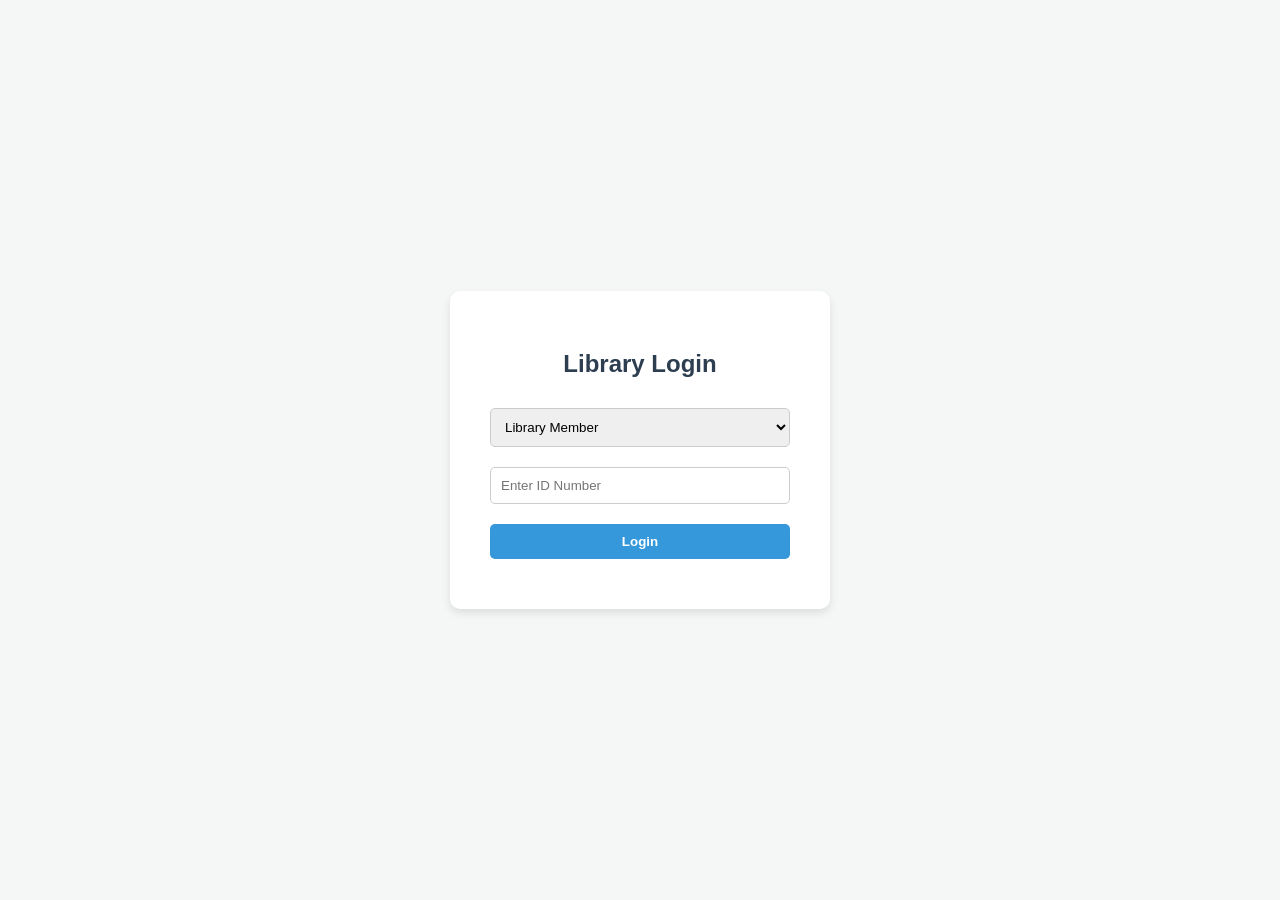
<file: frontend/index.html>
<!DOCTYPE html>
<html lang="en">
<head>
    <meta charset="UTF-8">
    <meta name="viewport" content="width=device-width, initial-scale=1.0">
    <title>Neighborville Public Library</title>
    <style>
        body { font-family: 'Segoe UI', Tahoma, Geneva, Verdana, sans-serif; background-color: #f4f7f6; display: flex; justify-content: center; align-items: center; height: 100vh; margin: 0; }
        .login-card { background: white; padding: 40px; border-radius: 10px; box-shadow: 0 4px 8px rgba(0,0,0,0.1); width: 300px; text-align: center; }
        h2 { color: #2c3e50; margin-bottom: 20px; }
        select, input, button { width: 100%; padding: 10px; margin: 10px 0; border-radius: 5px; border: 1px solid #ccc; box-sizing: border-box; }
        button { background-color: #3498db; color: white; border: none; cursor: pointer; font-weight: bold; transition: 0.3s; }
        button:hover { background-color: #2980b9; }
    </style>
</head>
<body>

    <div class="login-card">
        <h2>Library Login</h2>
        
        <select id="roleSelect">
            <option value="member">Library Member</option>
            <option value="librarian">Librarian / Manager</option>
        </select>

        <input type="text" id="userId" placeholder="Enter ID Number" required>

        <button onclick="handleLogin()">Login</button>
    </div>

    <script>
        function handleLogin() {
            const role = document.getElementById('roleSelect').value;
            const userId = document.getElementById('userId').value;

            if (!userId) {
                alert("Please enter an ID number.");
                return;
            }

            // Route the user to the correct dashboard based on their dropdown choice
            if (role === 'member') {
                window.location.href = `member.html?id=${userId}`;
            } else {
                window.location.href = `staff.html?id=${userId}`;
            }
        }
    </script>

</body>
</html>
</file>
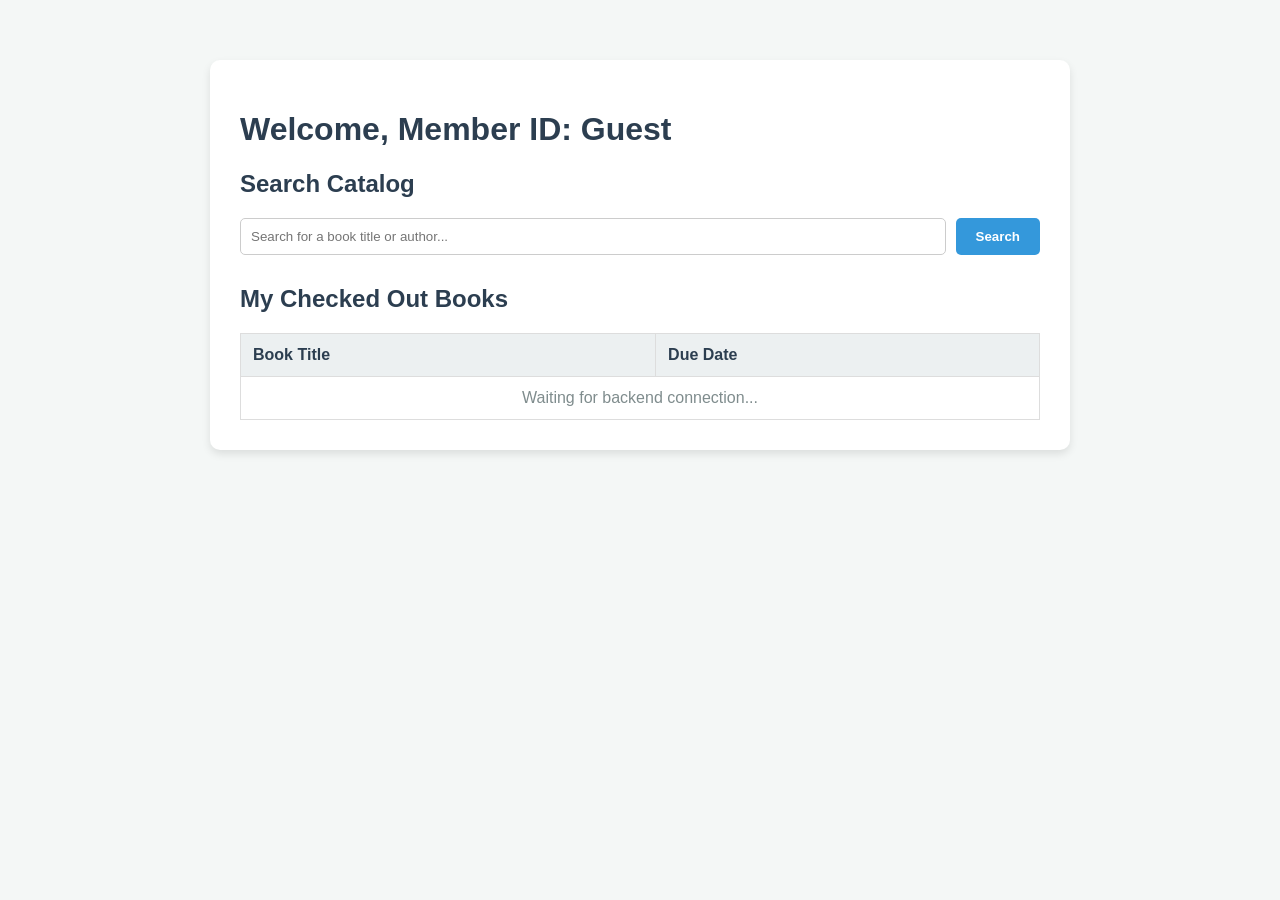
<file: frontend/member.html>
<!DOCTYPE html>
<html lang="en">
<head>
    <meta charset="UTF-8">
    <meta name="viewport" content="width=device-width, initial-scale=1.0">
    <title>Member Dashboard</title>
    <style>
        body { font-family: 'Segoe UI', Tahoma, Geneva, Verdana, sans-serif; background-color: #f4f7f6; margin: 0; padding: 20px; }
        .container { max-width: 800px; margin: 40px auto; background: white; padding: 30px; border-radius: 10px; box-shadow: 0 4px 8px rgba(0,0,0,0.1); }
        h1, h2 { color: #2c3e50; }
        .search-box { display: flex; gap: 10px; margin-bottom: 30px; }
        input[type="text"] { flex: 1; padding: 10px; border: 1px solid #ccc; border-radius: 5px; }
        button { padding: 10px 20px; background-color: #3498db; color: white; border: none; border-radius: 5px; cursor: pointer; font-weight: bold; }
        button:hover { background-color: #2980b9; }
        table { width: 100%; border-collapse: collapse; margin-top: 15px; }
        th, td { border: 1px solid #ddd; padding: 12px; text-align: left; }
        th { background-color: #ecf0f1; color: #2c3e50; }
    </style>
</head>
<body>

    <div class="container">
        <h1>Welcome, Member ID: <span id="displayId"></span></h1>

        <h2>Search Catalog</h2>
        <div class="search-box">
            <input type="text" id="searchInput" placeholder="Search for a book title or author...">
            <button onclick="searchBooks()">Search</button>
        </div>
        <p id="searchMessage" style="color: #7f8c8d; font-style: italic;"></p>

        <h2>My Checked Out Books</h2>
        <table>
            <thead>
                <tr>
                    <th>Book Title</th>
                    <th>Due Date</th>
                </tr>
            </thead>
            <tbody id="checkoutTable">
                <tr>
                    <td colspan="2" style="text-align: center; color: #7f8c8d;">Waiting for backend connection...</td>
                </tr>
            </tbody>
        </table>
    </div>

    <script>
        // This clever bit of JS grabs the ID number from the web address bar
        // so you know exactly who just logged in!
        const urlParams = new URLSearchParams(window.location.search);
        const userId = urlParams.get('id');
        document.getElementById('displayId').innerText = userId || "Guest";

        function searchBooks() {
            const query = document.getElementById('searchInput').value;
            // For now, it just prints a message. Later, this will fetch() data from Jesus's Python API!
            document.getElementById('searchMessage').innerText = `Searching database for: "${query}"...`;
        }
    </script>

</body>
</html>
</file>
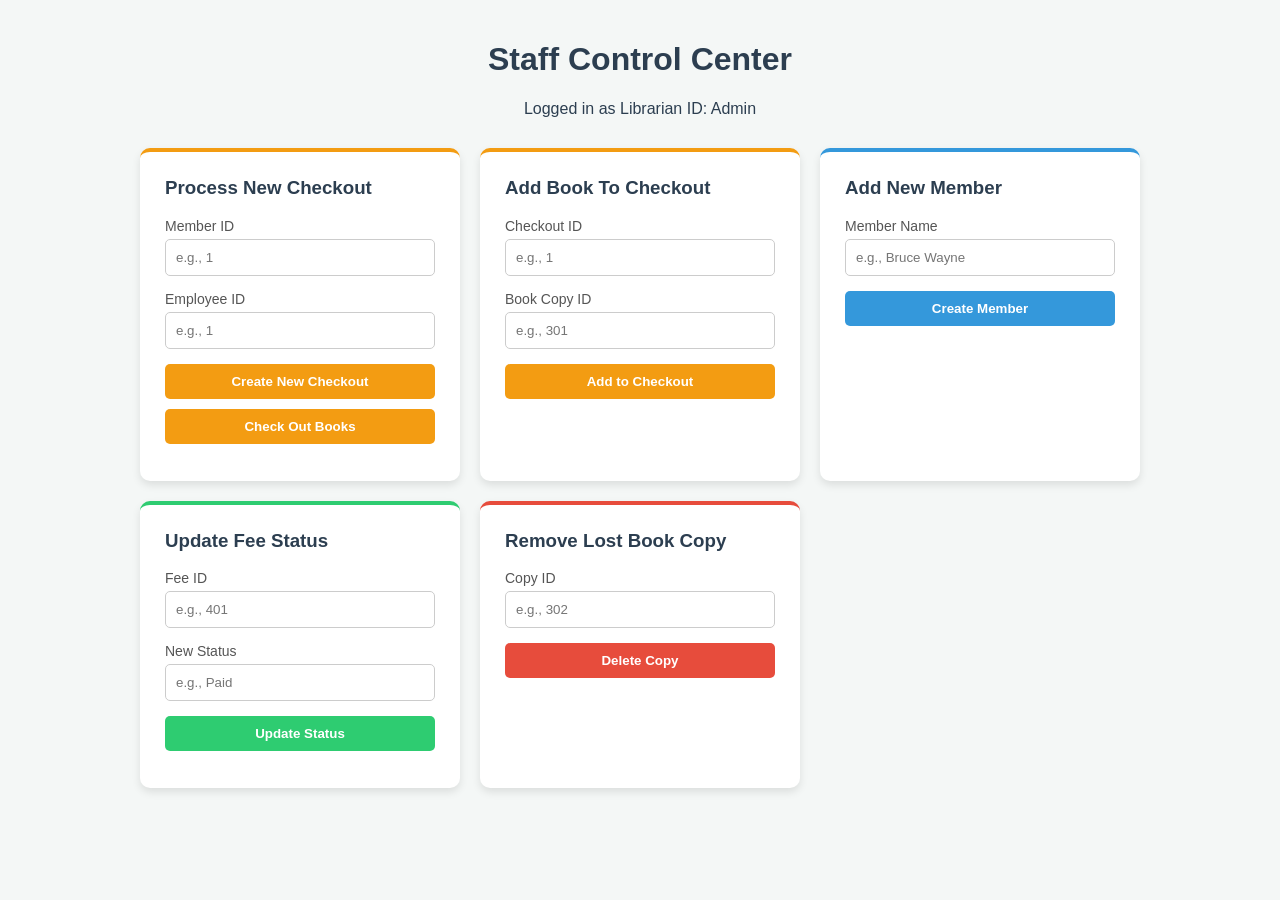
<file: frontend/staff.html>
<!DOCTYPE html>
<html lang="en">
<head>
    <meta charset="UTF-8">
    <meta name="viewport" content="width=device-width, initial-scale=1.0">
    <title>Staff Control Center</title>
    <style>
        body { font-family: 'Segoe UI', Tahoma, Geneva, Verdana, sans-serif; background-color: #f4f7f6; margin: 0; padding: 20px; }
        .header { text-align: center; margin-bottom: 30px; color: #2c3e50; }
        .dashboard-grid { display: grid; grid-template-columns: repeat(auto-fit, minmax(300px, 1fr)); gap: 20px; max-width: 1000px; margin: 0 auto; }
        .card { background: white; padding: 25px; border-radius: 10px; box-shadow: 0 4px 8px rgba(0,0,0,0.1); border-top: 4px solid #3498db; }
        h3 { color: #2c3e50; margin-top: 0; }
        label { font-size: 14px; color: #555; display: block; margin-bottom: 5px; }
        input { width: 100%; padding: 10px; margin-bottom: 15px; border: 1px solid #ccc; border-radius: 5px; box-sizing: border-box; }
        button { width: 100%; padding: 10px; background-color: #3498db; color: white; border: none; border-radius: 5px; cursor: pointer; font-weight: bold; }
        button.delete-btn { background-color: #e74c3c; }
        button.delete-btn:hover { background-color: #c0392b; }
        button.update-btn { background-color: #2ecc71; }
        button.update-btn:hover { background-color: #27ae60; }
        button:hover { background-color: #2980b9; }
    </style>
</head>
<body>

    <div class="header">
        <h1>Staff Control Center</h1>
        <p>Logged in as Librarian ID: <span id="staffIdDisplay"></span></p>
    </div>

    <div class="dashboard-grid">
        <div class="card" style="border-top-color: #f39c12;">
            <h3>Process New Checkout</h3>
            <label>Member ID</label>
            <input type="number" id="checkoutMemberId" placeholder="e.g., 1">
            <label>Employee ID</label>
            <input type="number" id="checkoutCopyId" placeholder="e.g., 1">
            <button style="background-color: #f39c12; margin-bottom: 10px" onclick="">Create New Checkout</button>
            <button style="background-color: #f39c12;" onclick="processCheckout()">Check Out Books</button>
            <p id="checkoutMsg" style="font-size: 12px; color: orange; margin-top: 10px;"></p>
        </div>

        <div class="card" style="border-top-color: #f39c12;">
            <h3>Add Book To Checkout</h3>
            <label>Checkout ID</label>
            <input type="number" id="checkoutMemberId" placeholder="e.g., 1">
            <label>Book Copy ID</label>
            <input type="number" id="checkoutCopyId" placeholder="e.g., 301">
            <button style="background-color: #f39c12;" onclick="processCheckout()">Add to Checkout</button>
            <p id="checkoutItemMsg" style="font-size: 12px; color: orange; margin-top: 10px;"></p>
        </div>
        
        <div class="card">
            <h3>Add New Member</h3>
            <label>Member Name</label>
            <input type="text" id="newMemberName" placeholder="e.g., Bruce Wayne">
            <button onclick="createMember()">Create Member</button>
            <p id="createMsg" style="font-size: 12px; color: green; margin-top: 10px;"></p>
        </div>

        <div class="card" style="border-top-color: #2ecc71;">
            <h3>Update Fee Status</h3>
            <label>Fee ID</label>
            <input type="number" id="feeId" placeholder="e.g., 401">
            <label>New Status</label>
            <input type="text" id="feeStatus" placeholder="e.g., Paid">
            <button class="update-btn" onclick="updateFee()">Update Status</button>
            <p id="updateMsg" style="font-size: 12px; color: green; margin-top: 10px;"></p>
        </div>

        <div class="card" style="border-top-color: #e74c3c;">
            <h3>Remove Lost Book Copy</h3>
            <label>Copy ID</label>
            <input type="number" id="copyId" placeholder="e.g., 302">
            <button class="delete-btn" onclick="deleteBook()">Delete Copy</button>
            <p id="deleteMsg" style="font-size: 12px; color: red; margin-top: 10px;"></p>
        </div>

    </div>

    <script>
        // Grab the ID from the URL
        const urlParams = new URLSearchParams(window.location.search);
        document.getElementById('staffIdDisplay').innerText = urlParams.get('id') || "Admin";

        // Placeholder functions for the backend API calls
        function createMember() {
            document.getElementById('createMsg').innerText = "Simulating: Sending new member to Python backend...";
        }

        function updateFee() {
            document.getElementById('updateMsg').innerText = "Simulating: Updating fee status in database...";
        }

        function deleteBook() {
            document.getElementById('deleteMsg').innerText = "Simulating: Deleting copy from database...";
        }
    </script>

</body>
</html>
</file>
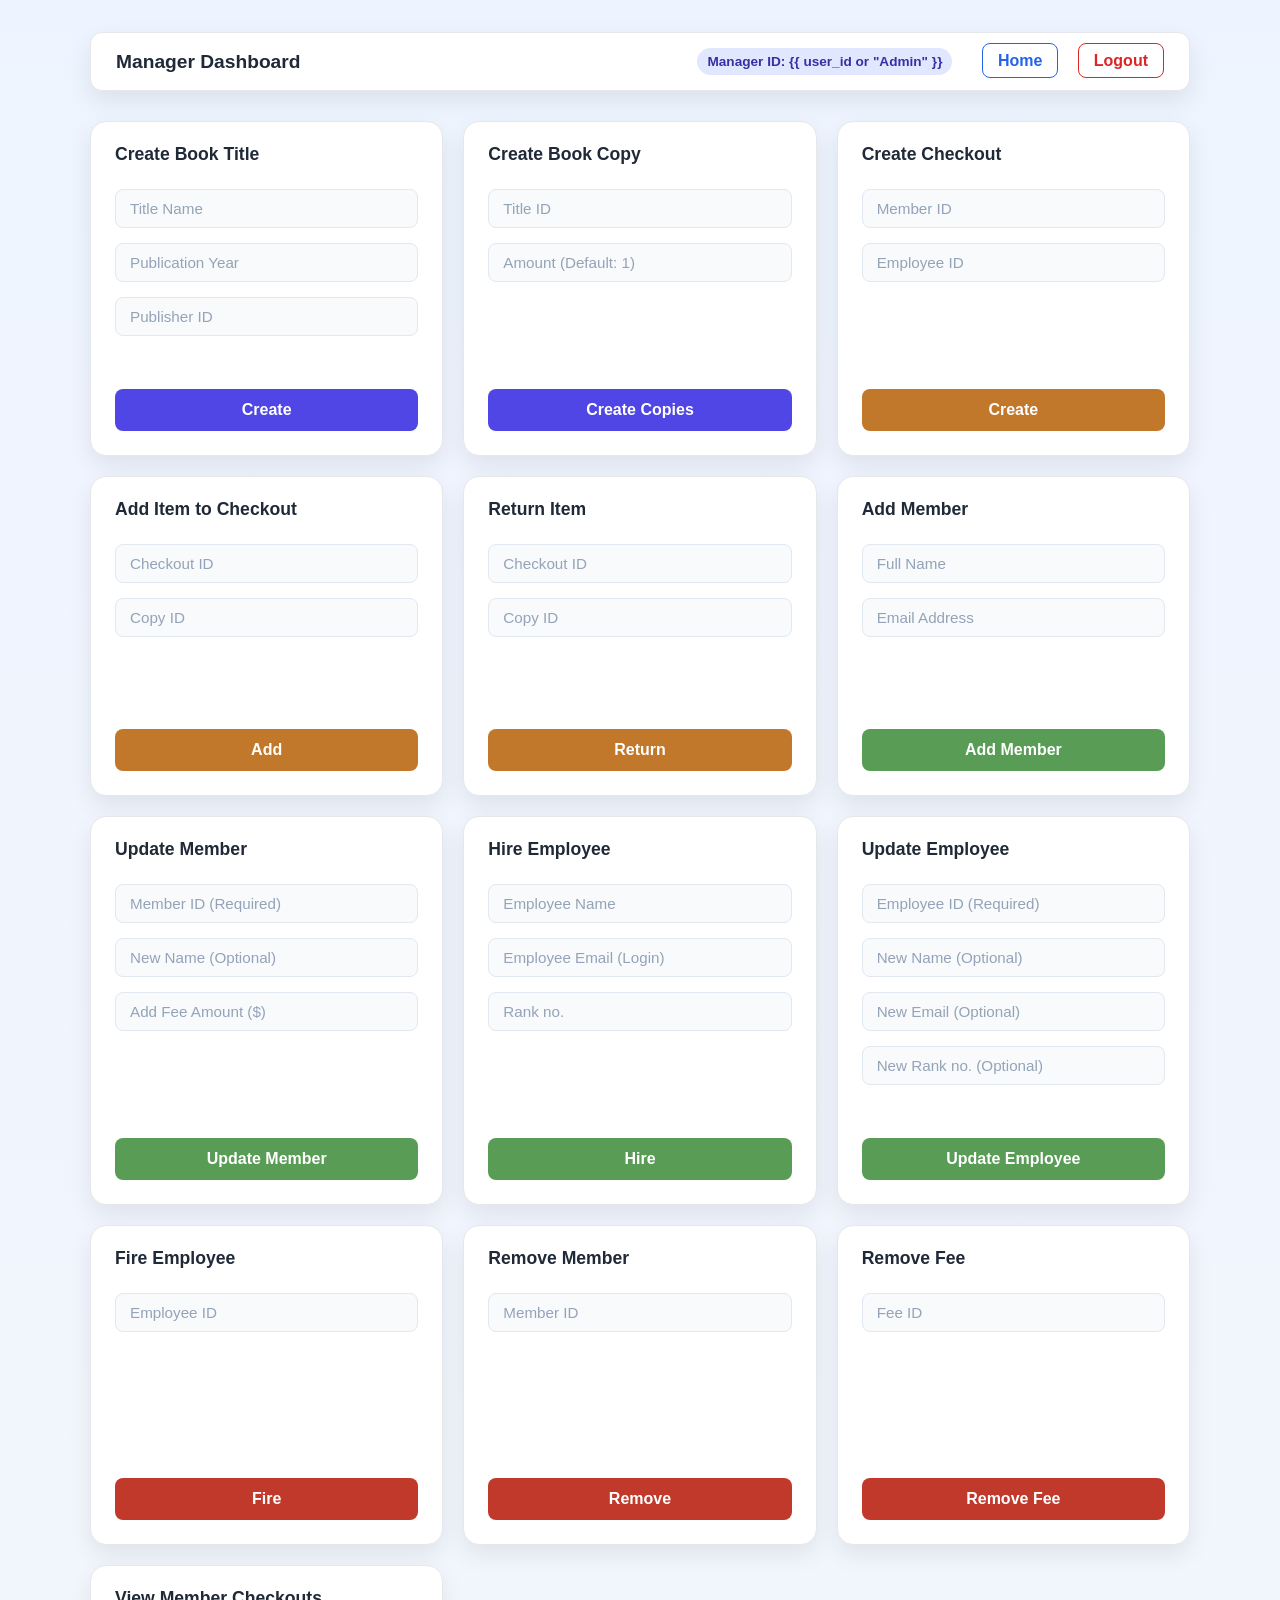
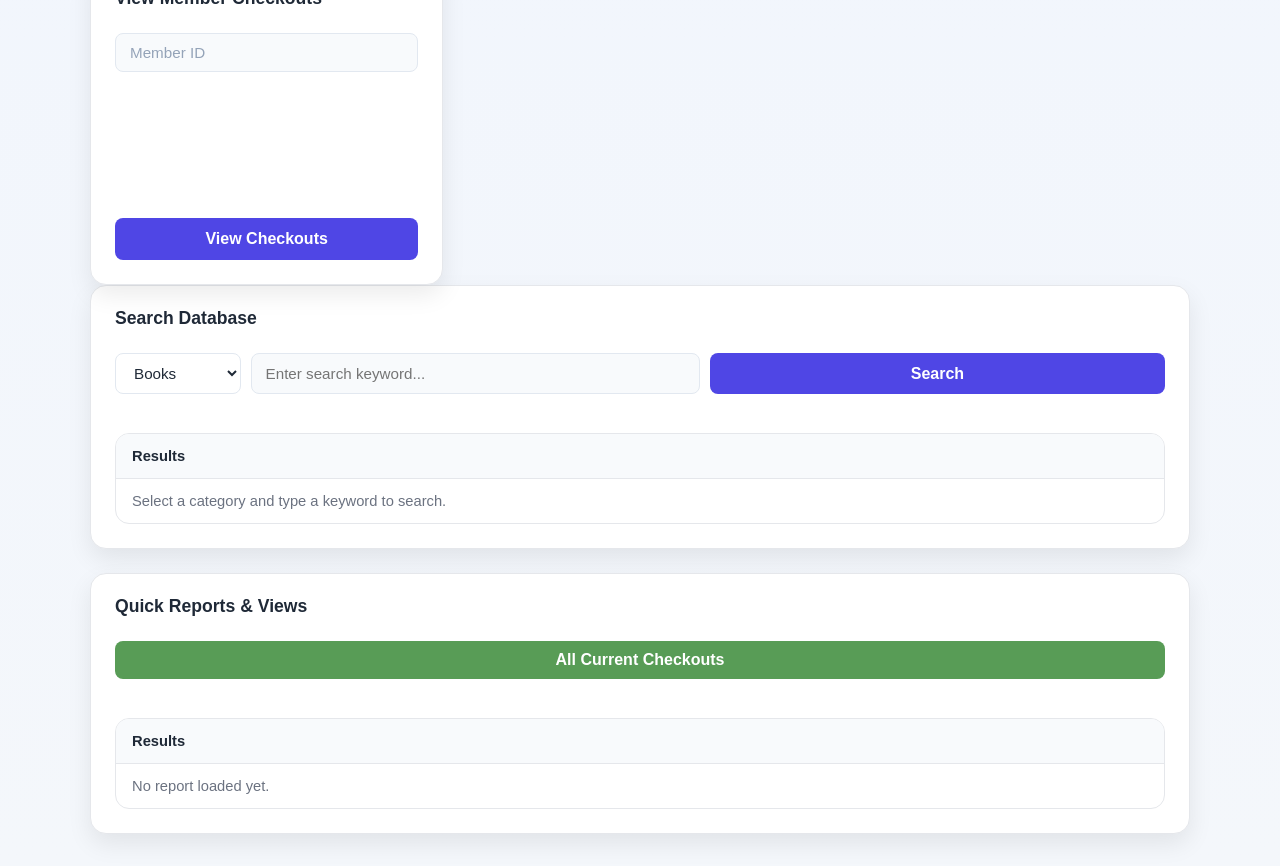
<file: templates/staff.html>
<!DOCTYPE html>
<html lang="en">
<head>
    <meta charset="UTF-8">
    <meta name="viewport" content="width=device-width, initial-scale=1.0">
    <title>Manager Dashboard</title>
    <link rel="stylesheet" href="/static/style.css">
    <style>
        .nav-bar {
            background: var(--surface);
            padding: 15px 25px;
            border-radius: 12px;
            border: 1px solid var(--border);
            display: flex;
            justify-content: space-between;
            align-items: center;
            margin-bottom: 30px;
            box-shadow: var(--shadow);
        }
        .card-body {
            display: flex;
            flex-direction: column;
            flex-grow: 1;
        }
        .nav-links a {
            margin-left: 15px;
            text-decoration: none;
            font-weight: bold;
            padding: 8px 15px;
            border-radius: 8px;
            transition: 0.2s;
        }

        .btn-home {
            color: var(--primary);
            border: 1px solid var(--primary);
        }

            .btn-home:hover {
                background: var(--primary);
                color: white;
            }

        .btn-logout {
            color: var(--danger);
            border: 1px solid var(--danger);
        }

            .btn-logout:hover {
                background: var(--danger);
                color: white;
            }

        .card {
            display: flex;
            flex-direction: column;
            min-height: 320px;
        }

        .card-header h3 {
            font-size: 1.1rem;
            color: #1f2937;
        }

        .form-grid {
            display: flex;
            flex-direction: column;
            gap: 15px;
            height: 100%;
        }

            .form-grid input {
                padding: 10px 14px;
                border-radius: 8px;
                background: #f8fafc;
                border: 1px solid #e2e8f0;
                font-size: 0.95rem;
            }

                .form-grid input::placeholder {
                    color: #94a3b8;
                }

            .form-grid button {
                margin-top: auto;
                padding: 12px;
                border-radius: 8px;
                font-weight: 600;
                cursor: pointer;
                border: none;
            }

        .btn-blue {
            background-color: #4f46e5;
            color: white;
        }

            .btn-blue:hover {
                background-color: #4338ca;
            }

        .btn-orange {
            background-color: #c2782b;
            color: white;
        }

            .btn-orange:hover {
                background-color: #a66522;
            }

        .btn-green {
            background-color: #589c56;
            color: white;
        }

            .btn-green:hover {
                background-color: #488246;
            }

        .btn-red {
            background-color: #c0392b;
            color: white;
        }

            .btn-red:hover {
                background-color: #a93226;
            }

        .message {
            font-size: 0.85rem;
            margin-top: 5px;
            margin-bottom: 0;
            min-height: 18px;
            font-weight: 600;
        }

        .search-bar {
            display: flex;
            gap: 10px;
            width: 100%;
        }

            .search-bar select, .search-bar input {
                padding: 10px 14px;
                border-radius: 8px;
                border: 1px solid #e2e8f0;
                font-size: 0.95rem;
            }

            .search-bar select {
                width: 25%;
                background: white;
            }

            .search-bar input {
                flex-grow: 1;
            }

            .search-bar button {
                padding: 10px 20px;
                border-radius: 8px;
                font-weight: 600;
                cursor: pointer;
                border: none;
            }
    </style>
</head>
<body>
    <div class="page">
        <div class="container">

            <div class="nav-bar">
                <div style="font-size: 1.2rem; font-weight: 800; color: var(--text);">Manager Dashboard</div>
                <div class="nav-links">
                    <span class="badge" style="margin-right: 10px; font-size: 0.85rem;">Manager ID: {{ user_id or "Admin" }}</span>
                    <a href="/" class="btn-home">Home</a>
                    <a href="/logout" class="btn-logout">Logout</a>
                </div>
            </div>

            <div class="grid grid-3">

                <div class="card">
                    <div class="card-header"><h3>Create Book Title</h3></div>
                    <div class="card-body">
                        <div class="form-grid">
                            <input type="text" id="titleName" placeholder="Title Name">
                            <input type="number" id="publicationYear" placeholder="Publication Year">
                            <input type="number" id="publisherId" placeholder="Publisher ID">
                            <p id="titleMsg" class="message"></p>
                            <button class="btn-blue" onclick="createBookTitle()">Create</button>
                        </div>
                    </div>
                </div>

                <div class="card">
                    <div class="card-header"><h3>Create Book Copy</h3></div>
                    <div class="card-body">
                        <div class="form-grid">
                            <input type="number" id="copyTitleId" placeholder="Title ID">
                            <input type="number" id="copyAmount" placeholder="Amount (Default: 1)" min="1">
                            <p id="copyMsg" class="message"></p>
                            <button class="btn-blue" onclick="createBookCopy()">Create Copies</button>
                        </div>
                    </div>
                </div>

                <div class="card">
                    <div class="card-header"><h3>Create Checkout</h3></div>
                    <div class="card-body">
                        <div class="form-grid">
                            <input type="number" id="checkoutMemberId" placeholder="Member ID">
                            <input type="number" id="checkoutEmpId" placeholder="Employee ID">
                            <p id="checkoutMsg" class="message"></p>
                            <button class="btn-orange" onclick="createCheckout()">Create</button>
                        </div>
                    </div>
                </div>

                <div class="card">
                    <div class="card-header"><h3>Add Item to Checkout</h3></div>
                    <div class="card-body">
                        <div class="form-grid">
                            <input type="number" id="checkoutId" placeholder="Checkout ID">
                            <input type="number" id="checkoutCopyId" placeholder="Copy ID">
                            <p id="checkoutItemMsg" class="message"></p>
                            <button class="btn-orange" onclick="createCheckoutItem()">Add</button>
                        </div>
                    </div>
                </div>

                <div class="card">
                    <div class="card-header"><h3>Return Item</h3></div>
                    <div class="card-body">
                        <div class="form-grid">
                            <input type="number" id="returnCheckoutId" placeholder="Checkout ID">
                            <input type="number" id="returnCopyId" placeholder="Copy ID">
                            <p id="returnMsg" class="message"></p>
                            <button class="btn-orange" onclick="returnCheckoutItem()">Return</button>
                        </div>
                    </div>
                </div>

                <div class="card">
                    <div class="card-header"><h3>Add Member</h3></div>
                    <div class="card-body">
                        <div class="form-grid">
                            <input type="text" id="newMemberName" placeholder="Full Name">
                            <input type="email" id="newMemberEmail" placeholder="Email Address">
                            <p id="memberMsg" class="message"></p>
                            <button class="btn-green" onclick="createMember()">Add Member</button>
                        </div>
                    </div>
                </div>

                <div class="card">
                    <div class="card-header"><h3>Update Member</h3></div>
                    <div class="card-body">
                        <div class="form-grid">
                            <input type="number" id="updateMemberId" placeholder="Member ID (Required)">
                            <input type="text" id="updateMemberName" placeholder="New Name (Optional)">
                            <input type="number" step="0.01" id="updateMemberFee" placeholder="Add Fee Amount ($)">
                            <p id="updateMemberMsg" class="message"></p>
                            <button class="btn-green" onclick="updateMember()">Update Member</button>
                        </div>
                    </div>
                </div>

                <div class="card">
                    <div class="card-header"><h3>Hire Employee</h3></div>
                    <div class="card-body">
                        <div class="form-grid">
                            <input type="text" id="empName" placeholder="Employee Name">
                            <input type="email" id="empEmail" placeholder="Employee Email (Login)">
                            <input type="number" id="empRank" placeholder="Rank no.">
                            <p id="empMsg" class="message"></p>
                            <button class="btn-green" onclick="createEmployee()">Hire</button>
                        </div>
                    </div>
                </div>

                <div class="card">
                    <div class="card-header"><h3>Update Employee</h3></div>
                    <div class="card-body">
                        <div class="form-grid">
                            <input type="number" id="updateEmpId" placeholder="Employee ID (Required)">
                            <input type="text" id="updateEmpName" placeholder="New Name (Optional)">
                            <input type="email" id="updateEmpEmail" placeholder="New Email (Optional)">
                            <input type="number" id="updateEmpRank" placeholder="New Rank no. (Optional)">
                            <p id="updateEmpMsg" class="message"></p>
                            <button class="btn-green" onclick="updateEmployee()">Update Employee</button>
                        </div>
                    </div>
                </div>

                <div class="card">
                    <div class="card-header"><h3>Fire Employee</h3></div>
                    <div class="card-body">
                        <div class="form-grid">
                            <input type="number" id="fireEmpId" placeholder="Employee ID">
                            <p id="fireMsg" class="message"></p>
                            <button class="btn-red" onclick="fireEmployee()">Fire</button>
                        </div>
                    </div>
                </div>

                <div class="card">
                    <div class="card-header"><h3>Remove Member</h3></div>
                    <div class="card-body">
                        <div class="form-grid">
                            <input type="number" id="removeMemberId" placeholder="Member ID">
                            <p id="removeMemberMsg" class="message"></p>
                            <button class="btn-red" onclick="removeMember()">Remove</button>
                        </div>
                    </div>
                </div>

                <div class="card">
                    <div class="card-header"><h3>Remove Fee</h3></div>
                    <div class="card-body">
                        <div class="form-grid">
                            <input type="number" id="removeFeeId" placeholder="Fee ID">
                            <p id="feeMsg" class="message"></p>
                            <button class="btn-red" onclick="removeFee()">Remove Fee</button>
                        </div>
                    </div>
                </div>

                <div class="card">
                    <div class="card-header"><h3>View Member Checkouts</h3></div>
                    <div class="card-body">
                        <div class="form-grid">
                            <input type="number" id="viewCheckoutMemberId" placeholder="Member ID">
                            <p id="viewCheckoutMsg" class="message"></p>
                            <button class="btn-blue" onclick="viewMemberCheckouts()">View Checkouts</button>
                        </div>
                    </div>
                </div>
            </div>

            <div class="card" style="margin-top: 24; min-height: auto;">
                <div class="card-header"><h3>Search Database</h3></div>
                <div class="card-body" style="height: auto;">
                    <div class="search-bar">
                        <select id="searchType">
                            <option value="books">Books</option>
                            <option value="members">Members</option>
                            <option value="employees">Employees</option>
                        </select>
                        <input type="text" id="searchQuery" placeholder="Enter search keyword...">
                        <button class="btn-blue" onclick="performSearch()">Search</button>
                    </div>
                    <p id="searchMsg" class="message"></p>
                    <div class="table-wrap" style="margin-top: 16px;">
                        <table>
                            <thead id="searchHead"><tr><th>Results</th></tr></thead>
                            <tbody id="searchTable"><tr><td class="subtle">Select a category and type a keyword to search.</td></tr></tbody>
                        </table>
                    </div>
                </div>
            </div>

            <div class="card" style="margin-top: 24px; min-height: auto;">
                <div class="card-header"><h3>Quick Reports & Views</h3></div>
                <div class="card-body" style="height: auto;">
                    <div style="display: flex; gap: 12px; flex-wrap: wrap;">
                        <button class="btn-green" onclick="loadAllCurrentCheckouts()" style="padding: 10px 20px; border-radius: 8px; border: none; cursor: pointer;">All Current Checkouts</button>
                    </div>
                    <p id="reportMsg" class="message"></p>
                    <div class="table-wrap" style="margin-top: 16px;">
                        <table>
                            <thead id="reportHead"><tr><th>Results</th></tr></thead>
                            <tbody id="reportTable"><tr><td class="subtle">No report loaded yet.</td></tr></tbody>
                        </table>
                    </div>
                </div>
            </div>
        </div>
    </div>

    <script>
        // Universal API Caller
        async function postForm(url, dataObj) {
            const formData = new FormData();
            Object.entries(dataObj).forEach(([key, value]) => formData.append(key, value));
            const response = await fetch(url, { method: "POST", body: formData });
            return await response.json();
        }

        // Notification handler
        function showMessage(id, text, isError) {
            const msgElement = document.getElementById(id);
            msgElement.innerText = text;
            msgElement.style.color = isError ? "#c0392b" : "#589c56";
            setTimeout(() => { msgElement.innerText = ""; }, 5000);
        }
        function clearInputs(ids) { ids.forEach(id => document.getElementById(id).value = ""); }

        async function createBookTitle() {
            const data = await postForm("/api/create-book-title", {
                title_name: document.getElementById("titleName").value,
                publisher_id: document.getElementById("publisherId").value,
                publication_year: document.getElementById("publicationYear").value || 0
            });
            if (data.error || data.detail) showMessage("titleMsg", "Error: " + (data.error || "Invalid inputs"), true);
            else { showMessage("titleMsg", data.message, false); clearInputs(["titleName", "publisherId", "publicationYear"]); }
        }

        async function createBookCopy() {
            const titleId = document.getElementById("copyTitleId").value;
            const amount = document.getElementById("copyAmount").value || 1;

            if (!titleId) return showMessage("copyMsg", "Please enter a Title ID.", true);

            const data = await postForm("/api/create-book-copy", {
                copy_isbn: Math.floor(Math.random() * 100000000),
                title_id: titleId,
                amount: amount
            });
            if (data.error || data.detail) showMessage("copyMsg", "Error: " + (data.error || "Invalid inputs"), true);
            else { showMessage("copyMsg", data.message, false); clearInputs(["copyTitleId", "copyAmount"]); }
        }

        async function createCheckout() {
            const data = await postForm("/api/create-checkout", {
                member_id: document.getElementById("checkoutMemberId").value,
                emp_id: document.getElementById("checkoutEmpId").value
            });
            if (data.error || data.detail) showMessage("checkoutMsg", "Error: " + (data.error || "Invalid inputs"), true);
            else { showMessage("checkoutMsg", data.message, false); clearInputs(["checkoutMemberId", "checkoutEmpId"]); }
        }

        async function createCheckoutItem() {
            const data = await postForm("/api/create-checkout-item", {
                checkout_id: document.getElementById("checkoutId").value,
                copy_id: document.getElementById("checkoutCopyId").value
            });
            if (data.error || data.detail) showMessage("checkoutItemMsg", "Error: " + (data.error || "Invalid inputs"), true);
            else { showMessage("checkoutItemMsg", data.message, false); clearInputs(["checkoutId", "checkoutCopyId"]); }
        }

        async function returnCheckoutItem() {
            const data = await postForm("/api/return-checkout-item", {
                checkout_id: document.getElementById("returnCheckoutId").value,
                copy_id: document.getElementById("returnCopyId").value
            });
            if (data.error || data.detail) showMessage("returnMsg", "Error: " + (data.error || "Invalid inputs"), true);
            else { showMessage("returnMsg", data.message, false); clearInputs(["returnCheckoutId", "returnCopyId"]); }
        }

        async function createMember() {
            const name = document.getElementById("newMemberName").value;
            const email = document.getElementById("newMemberEmail").value;
            if (!name || !email) return showMessage("memberMsg", "Please fill out all fields.", true);

            const data = await postForm("/api/create-member", { name: name, email: email });

            if (data.error || data.detail) showMessage("memberMsg", "Error: " + (data.error || "Check inputs"), true);
            else { showMessage("memberMsg", data.message, false); clearInputs(["newMemberName", "newMemberEmail"]); }
        }

        async function updateMember() {
            const memberId = document.getElementById("updateMemberId").value;
            const name = document.getElementById("updateMemberName").value;
            const fee = document.getElementById("updateMemberFee").value;

            if (!memberId) return showMessage("updateMemberMsg", "Enter a Member ID.", true);

            const data = await postForm("/api/update-member", {
                member_id: memberId,
                name: name,
                fee_amount: fee || 0.0
            });

            if (data.error || data.detail) {
                showMessage("updateMemberMsg", "Error: " + (data.error || "Check inputs"), true);
            } else {
                showMessage("updateMemberMsg", data.message, false);
                clearInputs(["updateMemberId", "updateMemberName", "updateMemberFee"]);
            }
        }

        async function createEmployee() {
            const name = document.getElementById("empName").value;
            const email = document.getElementById("empEmail").value;
            const rank = document.getElementById("empRank").value;

            if (!name || !email || !rank) return showMessage("empMsg", "Please fill out all fields.", true);

            const data = await postForm("/api/create-employee", { emp_name: name, emp_email: email, rank_id: rank });

            if (data.error || data.detail) showMessage("empMsg", "Error: " + (data.error || "Check inputs"), true);
            else { showMessage("empMsg", data.message, false); clearInputs(["empName", "empEmail", "empRank"]); }
        }

        async function updateEmployee() {
            const empId = document.getElementById("updateEmpId").value;
            const name = document.getElementById("updateEmpName").value;
            const email = document.getElementById("updateEmpEmail").value;
            const rank = document.getElementById("updateEmpRank").value;

            if (!empId) return showMessage("updateEmpMsg", "Enter an Employee ID.", true);

            const data = await postForm("/api/update-employee", {
                emp_id: empId,
                emp_name: name,
                emp_email: email,
                rank_id: rank || 0
            });

            if (data.error || data.detail) {
                showMessage("updateEmpMsg", "Error: " + (data.error || "Check inputs"), true);
            } else {
                showMessage("updateEmpMsg", data.message, false);
                clearInputs(["updateEmpId", "updateEmpName", "updateEmpEmail", "updateEmpRank"]);
            }
        }

        async function fireEmployee() {
            const empId = document.getElementById("fireEmpId").value;
            if (!empId) return showMessage("fireMsg", "Enter an Employee ID.", true);
            const data = await postForm("/api/fire-employee", { emp_id: empId });
            if (data.error || data.detail) showMessage("fireMsg", "Error: " + (data.error || "Not found"), true);
            else { showMessage("fireMsg", data.message, false); clearInputs(["fireEmpId"]); }
        }

        async function removeMember() {
            const memberId = document.getElementById("removeMemberId").value;
            if (!memberId) return showMessage("removeMemberMsg", "Enter a Member ID.", true);
            const data = await postForm("/api/remove-member", { member_id: memberId });
            if (data.error || data.detail) showMessage("removeMemberMsg", "Error: " + (data.error || "Not found"), true);
            else { showMessage("removeMemberMsg", data.message, false); clearInputs(["removeMemberId"]); }
        }

        async function removeFee() {
            const feeId = document.getElementById("removeFeeId").value;
            if (!feeId) return showMessage("feeMsg", "Enter a Fee ID.", true);
            const data = await postForm("/api/remove-fee", { fee_id: feeId });
            if (data.error || data.detail) showMessage("feeMsg", "Error: " + (data.error || "Not found"), true);
            else { showMessage("feeMsg", data.message, false); clearInputs(["removeFeeId"]); }
        }

        // Search Function
        async function performSearch() {
            const type = document.getElementById("searchType").value;
            const query = document.getElementById("searchQuery").value;
            const head = document.getElementById("searchHead");
            const table = document.getElementById("searchTable");

            if (!query) return showMessage("searchMsg", "Please enter a search keyword.", true);

            const data = await postForm("/api/search", { search_type: type, query: query });

            if (data.error) {
                showMessage("searchMsg", "Error: " + data.error, true);
                return;
            }

            if (!data.results || data.results.length === 0) {
                head.innerHTML = `<tr><th>Results</th></tr>`;
                table.innerHTML = `<tr><td class="subtle">No results found for "${query}".</td></tr>`;
                showMessage("searchMsg", "Search completed.", false);
                return;
            }

            const keys = Object.keys(data.results[0]);
            head.innerHTML = `<tr>${keys.map(k => `<th>${k.replace(/_/g, ' ')}</th>`).join('')}</tr>`;
            table.innerHTML = data.results.map(row =>
                `<tr>${keys.map(k => `<td>${row[k]}</td>`).join('')}</tr>`
            ).join('');

            showMessage("searchMsg", `Found ${data.results.length} result(s).`, false);
        }

        async function viewMemberCheckouts() {
            const memberId = document.getElementById("viewCheckoutMemberId").value;
            if (!memberId) return showMessage("viewCheckoutMsg", "Enter a Member ID.", true);

            const data = await postForm("/api/member-checkouts", { member_id: memberId });

            if (data.error || data.detail) {
                showMessage("viewCheckoutMsg", "Error: " + (data.error || "Not found"), true);
                return;
            }

            const head = document.getElementById("reportHead");
            const table = document.getElementById("reportTable");

            showMessage("viewCheckoutMsg", `Loaded checkouts for ${data.member_name}`, false);
            clearInputs(["viewCheckoutMemberId"]);

            if (!data.results || data.results.length === 0) {
                head.innerHTML = `<tr><th>Results</th></tr>`;
                table.innerHTML = `<tr><td class="subtle">No checkout records found for this member.</td></tr>`;
                showMessage("reportMsg", `Showing checkouts for: ${data.member_name}`, false);
                return;
            }

            head.innerHTML = `<tr><th>Checkout ID</th><th>Copy ID</th><th>Book Title</th><th>Due Date</th><th>Return Date</th><th>Status</th></tr>`;
            table.innerHTML = data.results.map(row =>
                `<tr>
                        <td>${row.CHECKOUT_ID}</td>
                        <td>${row.COPY_ID}</td>
                        <td>${row.TITLE_NAME}</td>
                        <td>${row.CHECKOUT_ITEM_DUEDATE}</td>
                        <td>${row.RETURN_DATE}</td>
                        <td><span class="badge" style="background-color: ${row.STATUS === 'Overdue' ? '#fee2e2' : (row.STATUS === 'Returned' ? '#dcfce7' : '#e0e7ff')}; color: ${row.STATUS === 'Overdue' ? '#c0392b' : (row.STATUS === 'Returned' ? '#166534' : '#4f46e5')};">${row.STATUS}</span></td>
                    </tr>`
            ).join('');

            showMessage("reportMsg", `Showing checkouts for: ${data.member_name}`, false);
        }

        async function loadAllCurrentCheckouts() {
            const response = await fetch("/api/report/all-current-checkouts"); const data = await response.json();
            const head = document.getElementById("reportHead"); const table = document.getElementById("reportTable"); const msg = document.getElementById("reportMsg");
            if (data.error) { showMessage("reportMsg", "Error: " + data.error, true); return; }

            head.innerHTML = `<tr><th>Checkout ID</th><th>Book Title</th><th>Member Name</th><th>Due Date</th><th>Status</th></tr>`;

            if (!data.results || data.results.length === 0) {
                table.innerHTML = `<tr><td colspan="5" class="subtle">There are no active checkouts in the library right now.</td></tr>`;
                showMessage("reportMsg", "Loaded all current checkouts.", false);
                return;
            }

            table.innerHTML = data.results.map(row =>
                `<tr>
                        <td>${row.CHECKOUT_ID}</td>
                        <td>${row.TITLE_NAME}</td>
                        <td>${row.MEMBER_NAME}</td>
                        <td>${row.CHECKOUT_ITEM_DUEDATE}</td>
                        <td><span class="badge" style="background-color: ${row.STATUS === 'Overdue' ? '#fee2e2' : '#e0e7ff'}; color: ${row.STATUS === 'Overdue' ? '#c0392b' : '#4f46e5'};">${row.STATUS}</span></td>
                    </tr>`
            ).join("");
            showMessage("reportMsg", `Loaded ${data.results.length} current checkouts.`, false);
        }
    </script>
</body>
</html>
</file>
<file: static/style.css>
﻿:root {
    --bg: #f4f7fb;
    --surface: #ffffff;
    --surface-2: #f8fafc;
    --text: #1f2937;
    --muted: #6b7280;
    --primary: #2563eb;
    --primary-hover: #1d4ed8;
    --success: #16a34a;
    --warning: #d97706;
    --danger: #dc2626;
    --border: #e5e7eb;
    --shadow: 0 10px 25px rgba(0, 0, 0, 0.08);
    --radius: 16px;
}

* {
    box-sizing: border-box;
}

body {
    margin: 0;
    font-family: "Segoe UI", Tahoma, Geneva, Verdana, sans-serif;
    background: linear-gradient(180deg, #eef4ff 0%, var(--bg) 100%);
    color: var(--text);
}

.page {
    min-height: 100vh;
    padding: 32px 20px;
}

.container {
    max-width: 1100px;
    margin: 0 auto;
}

.hero {
    text-align: center;
    margin-bottom: 28px;
}

    .hero h1 {
        margin: 0 0 10px;
        font-size: 2rem;
        font-weight: 700;
    }

    .hero p {
        margin: 0;
        color: var(--muted);
        font-size: 0.98rem;
    }

.card {
    background: var(--surface);
    border: 1px solid var(--border);
    border-radius: var(--radius);
    box-shadow: var(--shadow);
}

.card-header {
    padding: 22px 24px 0;
}

    .card-header h2, .card-header h3 {
        margin: 0;
    }

.card-body {
    padding: 24px;
}

.login-wrap {
    max-width: 420px;
    margin: 80px auto;
}

.form-grid {
    display: grid;
    gap: 14px;
}

.grid {
    display: grid;
    gap: 20px;
}

.grid-2 {
    grid-template-columns: repeat(auto-fit, minmax(320px, 1fr));
}

.grid-3 {
    grid-template-columns: repeat(auto-fit, minmax(280px, 1fr));
}

label {
    display: block;
    margin-bottom: 6px;
    font-size: 0.92rem;
    font-weight: 600;
    color: var(--text);
}

input, select, button, textarea {
    width: 100%;
    font: inherit;
    border-radius: 12px;
}

input, select, textarea {
    padding: 12px 14px;
    border: 1px solid var(--border);
    background: var(--surface-2);
    color: var(--text);
    outline: none;
}

    input:focus, select:focus, textarea:focus {
        border-color: var(--primary);
        box-shadow: 0 0 0 3px rgba(37, 99, 235, 0.12);
        background: #fff;
    }

button {
    border: none;
    padding: 12px 16px;
    font-weight: 700;
    cursor: pointer;
    transition: 0.2s ease;
    background: var(--primary);
    color: white;
}

    button:hover {
        background: var(--primary-hover);
        transform: translateY(-1px);
    }

.btn-success {
    background: var(--success);
    background: #15803d;
}

.btn-warning {
    background: var(--warning);
    background: #b45309;
}

.btn-danger {
    background: var(--danger);
    background: #b91c1c;
}
.inline-row {
    display: flex;
    gap: 12px;
    flex-wrap: wrap;
}

    .inline-row > * {
        flex: 1;
        min-width: 180px;
    }

.message {
    margin-top: 10px;
    font-size: 0.92rem;
    color: var(--muted);
    min-height: 20px;
}

.table-wrap {
    overflow-x: auto;
    border: 1px solid var(--border);
    border-radius: 14px;
    background: white;
}

table {
    width: 100%;
    border-collapse: collapse;
}

th, td {
    padding: 14px 16px;
    border-bottom: 1px solid var(--border);
    text-align: left;
}

th {
    background: #f8fafc;
    font-size: 0.92rem;
}

tr:last-child td {
    border-bottom: none;
}

.badge {
    display: inline-block;
    padding: 6px 10px;
    border-radius: 999px;
    font-size: 0.8rem;
    font-weight: 700;
    background: #e0e7ff;
    color: #3730a3;
}

.subtle {
    color: var(--muted);
    font-size: 0.92rem;
}

.topbar {
    display: flex;
    align-items: center;
    justify-content: space-between;
    gap: 16px;
    margin-bottom: 24px;
    flex-wrap: wrap;
}

    .topbar .meta {
        color: var(--muted);
    }

@media (max-width: 640px) {
    .page {
        padding: 20px 14px;
    }

    .card-body, .card-header {
        padding-left: 18px;
        padding-right: 18px;
    }

    .hero h1 {
        font-size: 1.6rem;
    }
}
</file>
